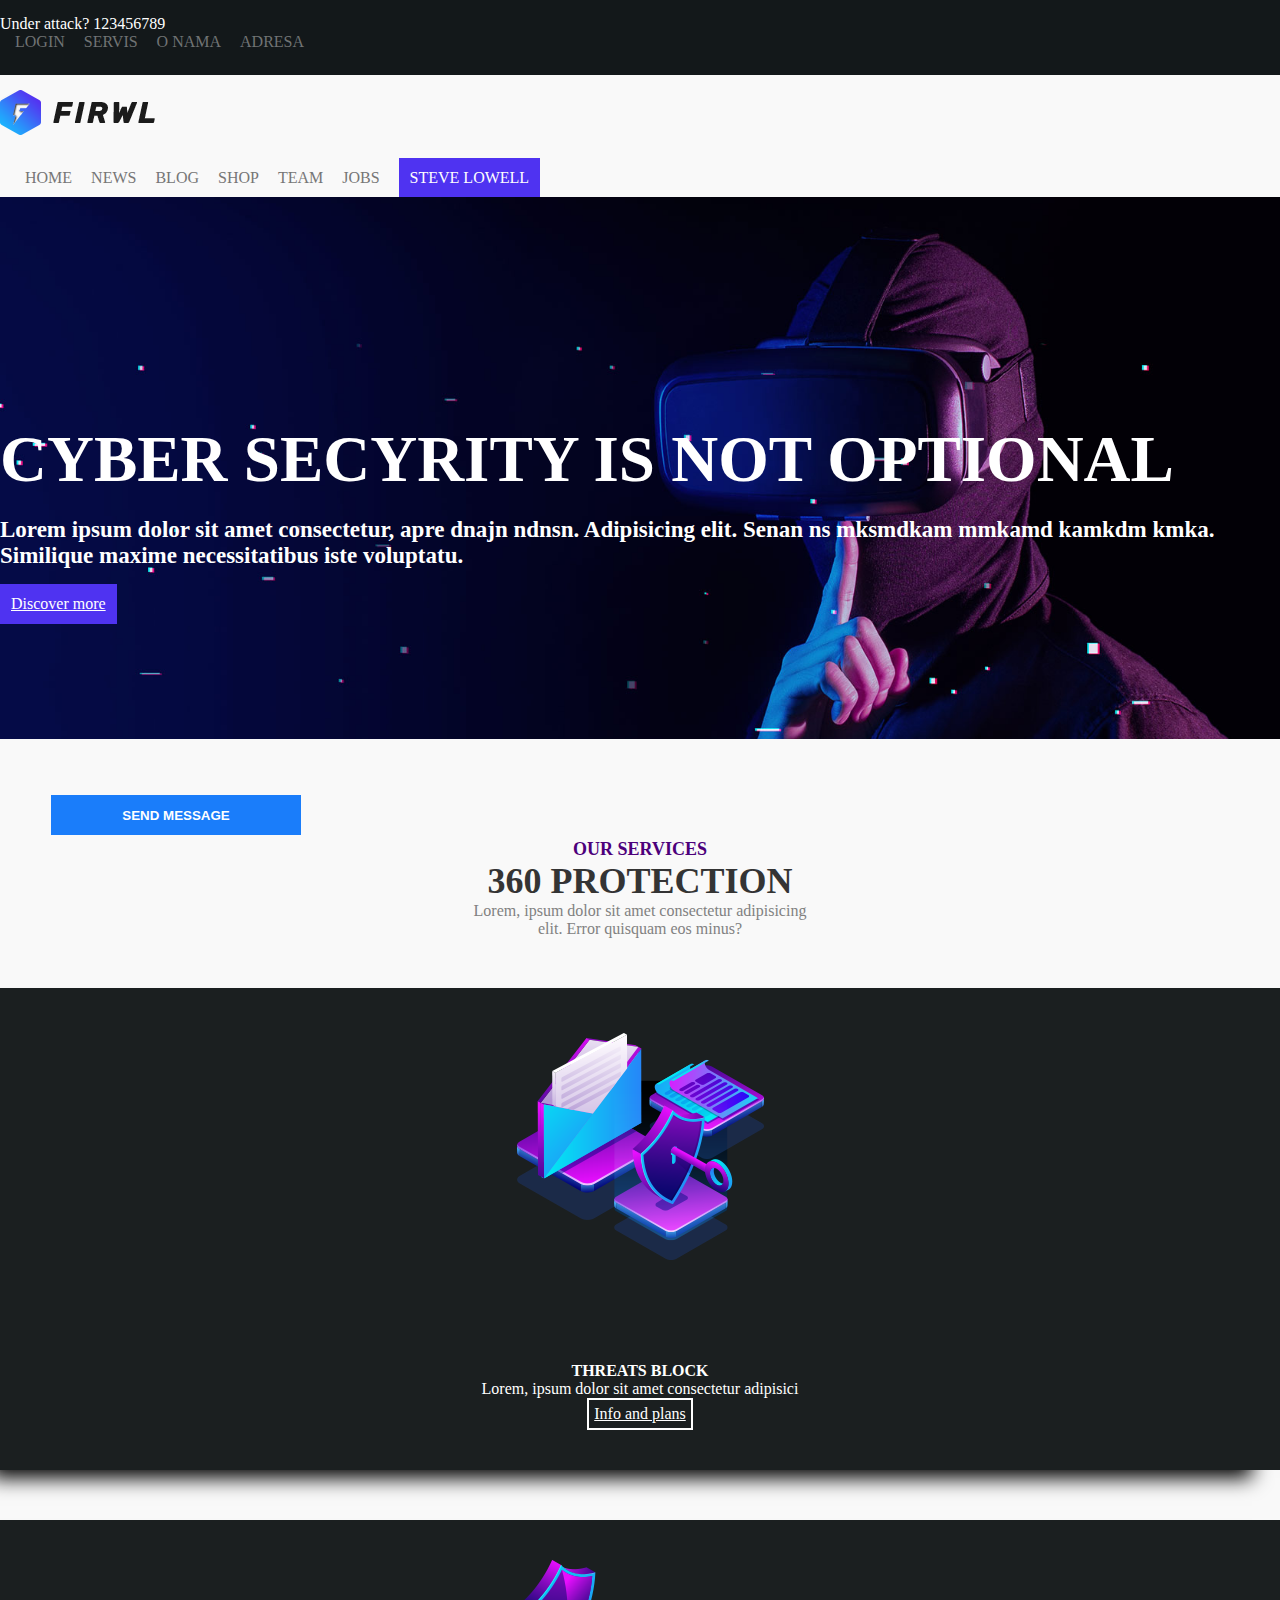
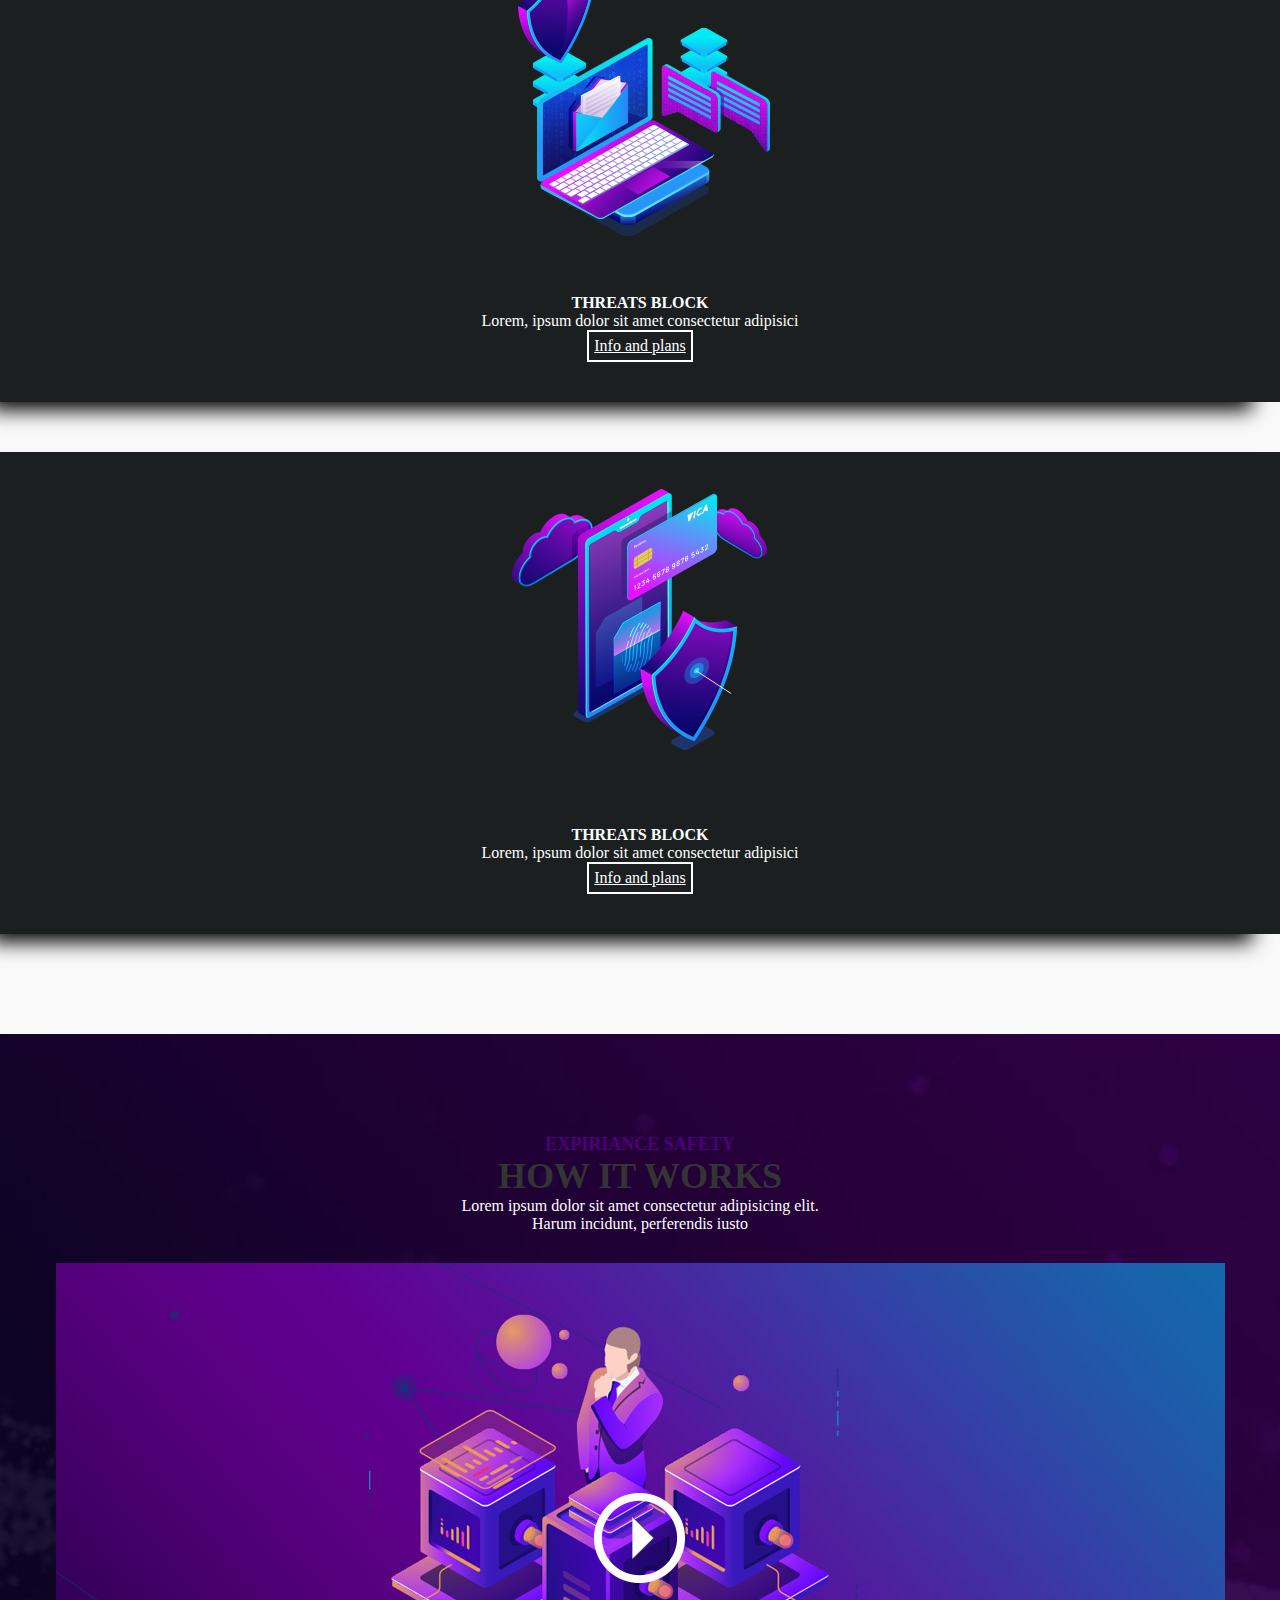
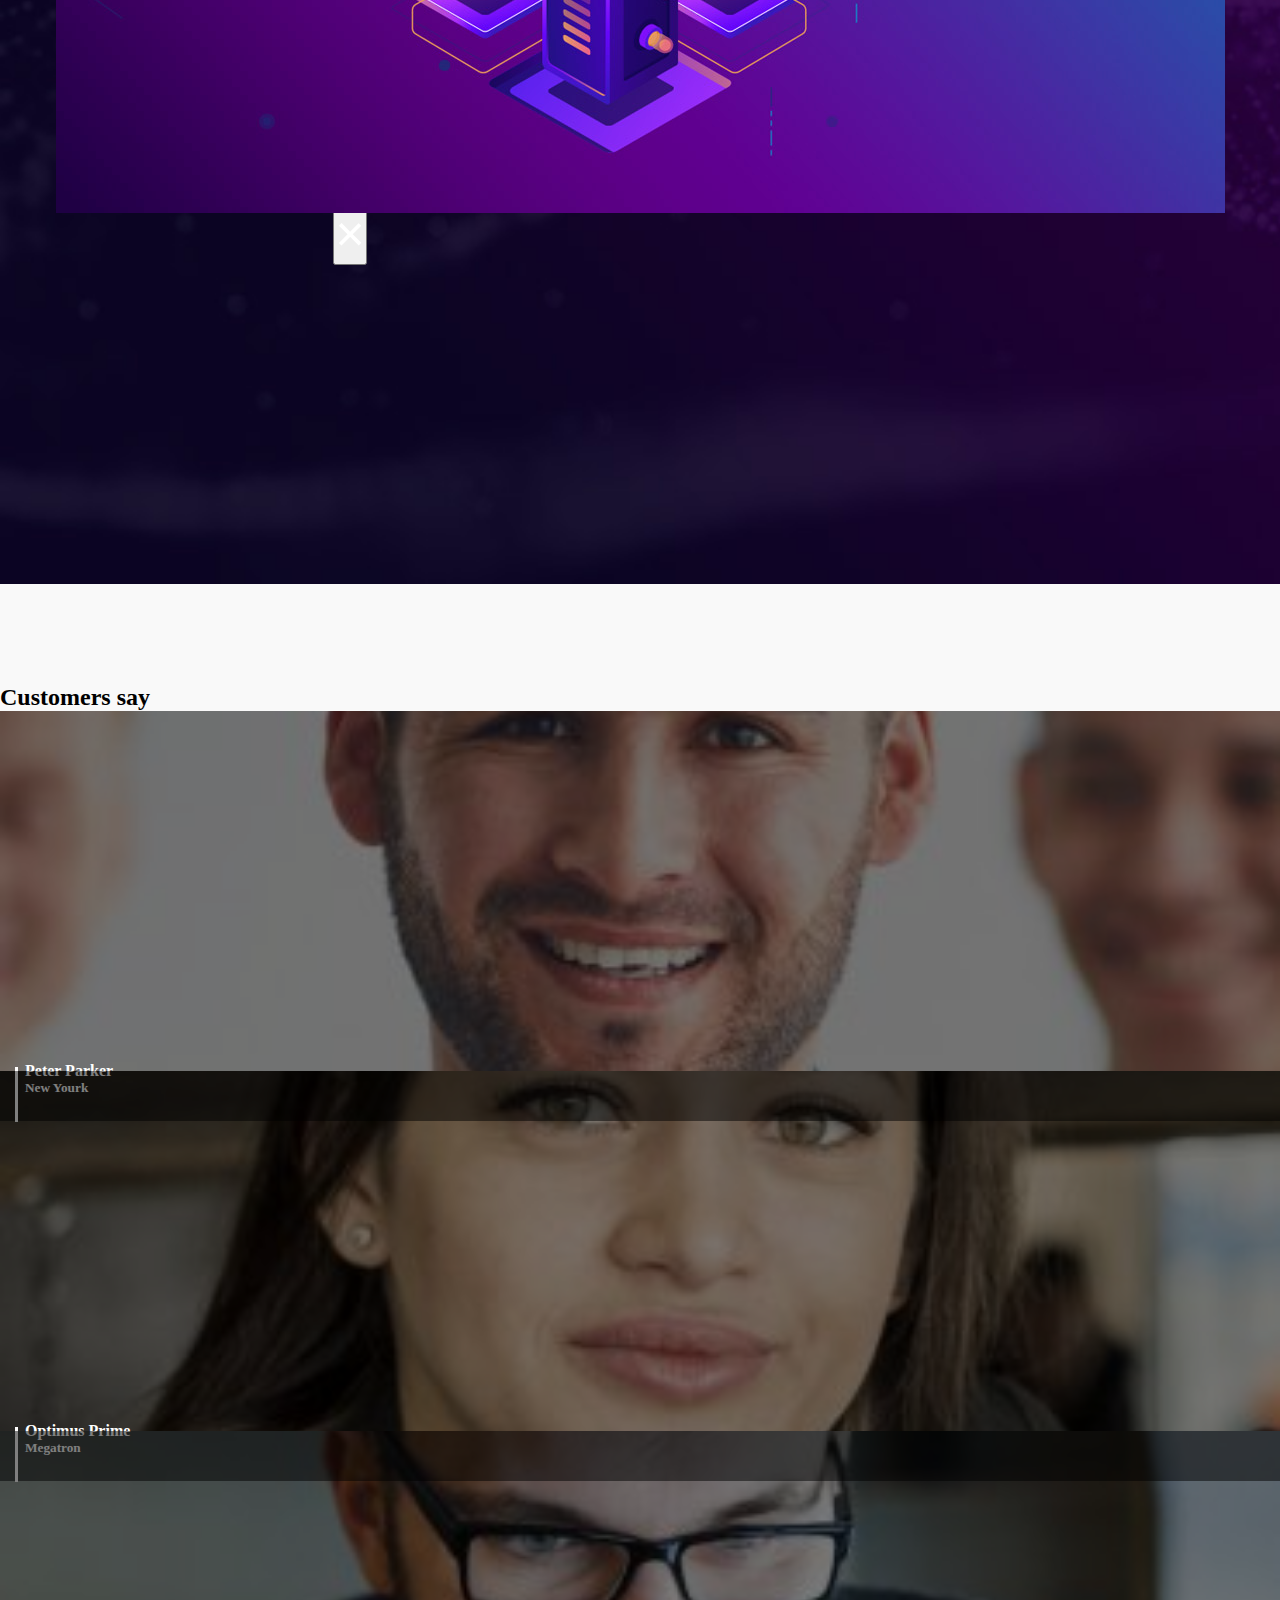
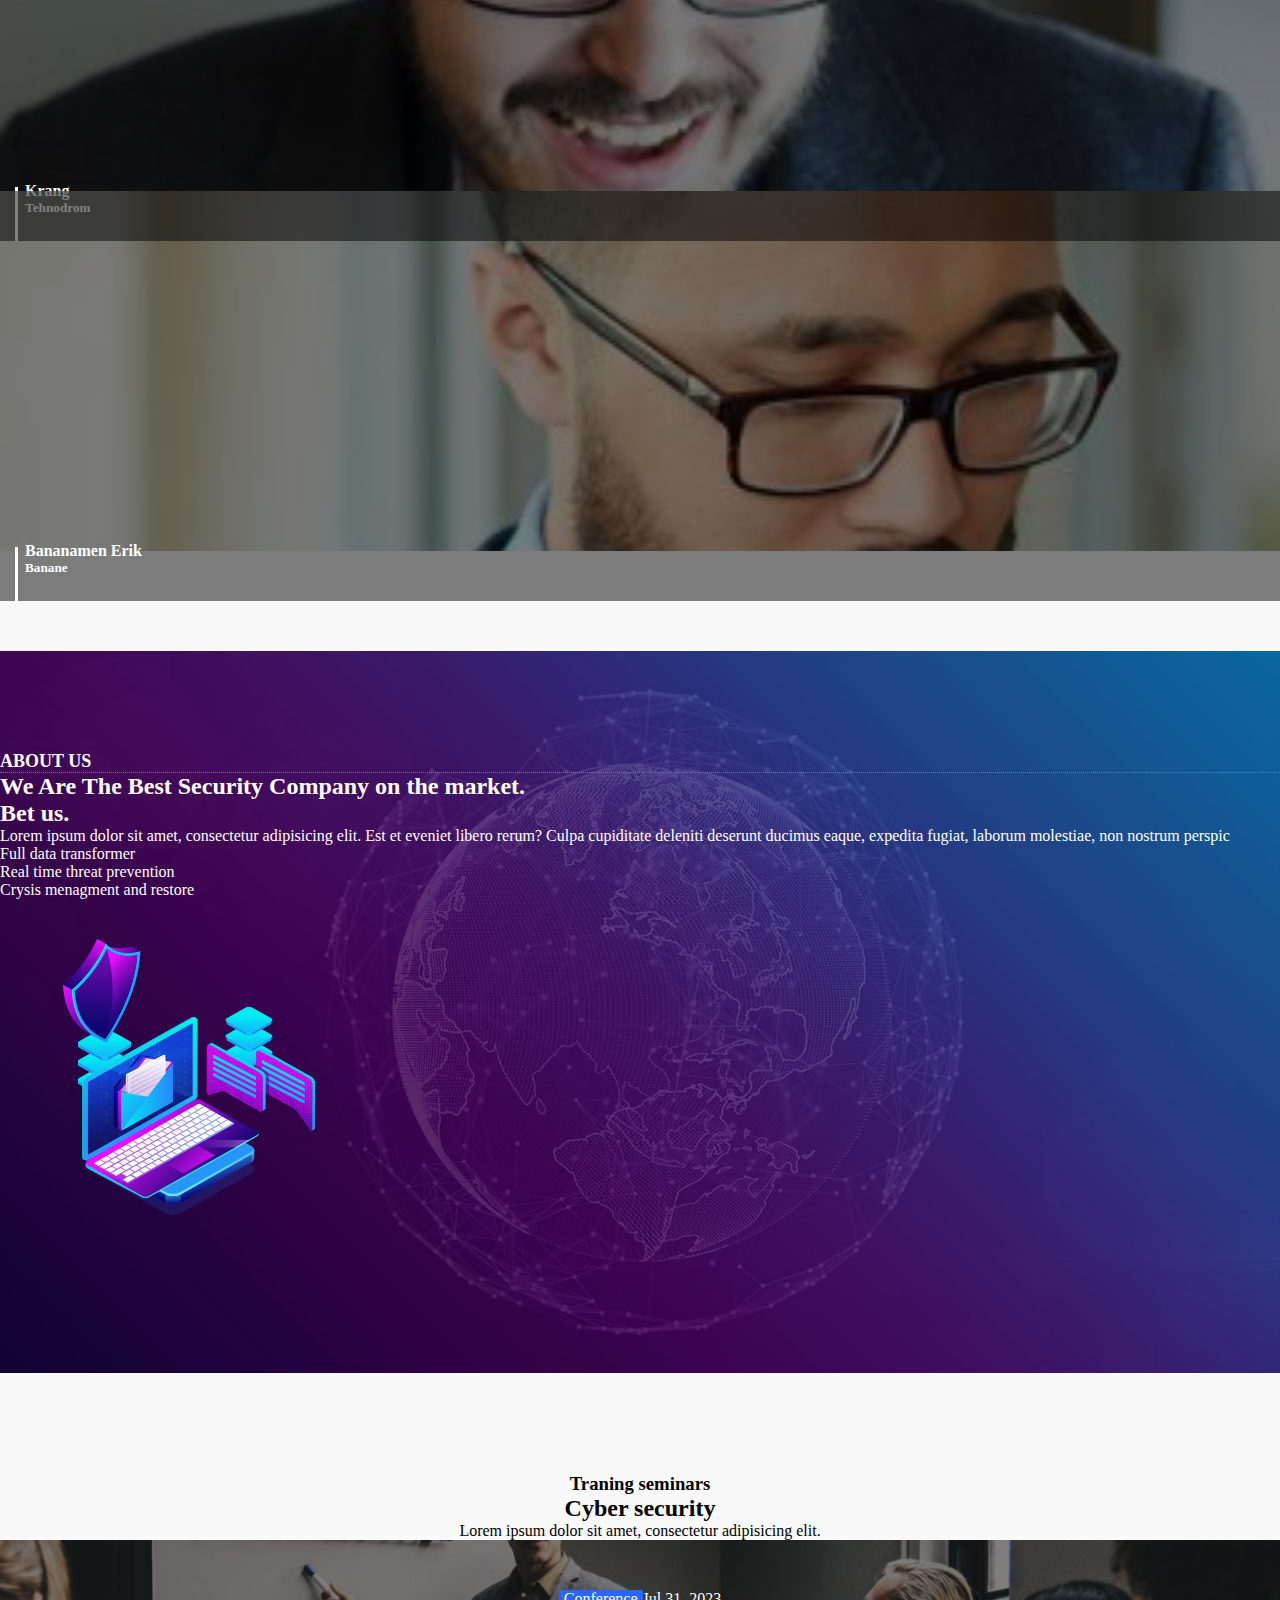
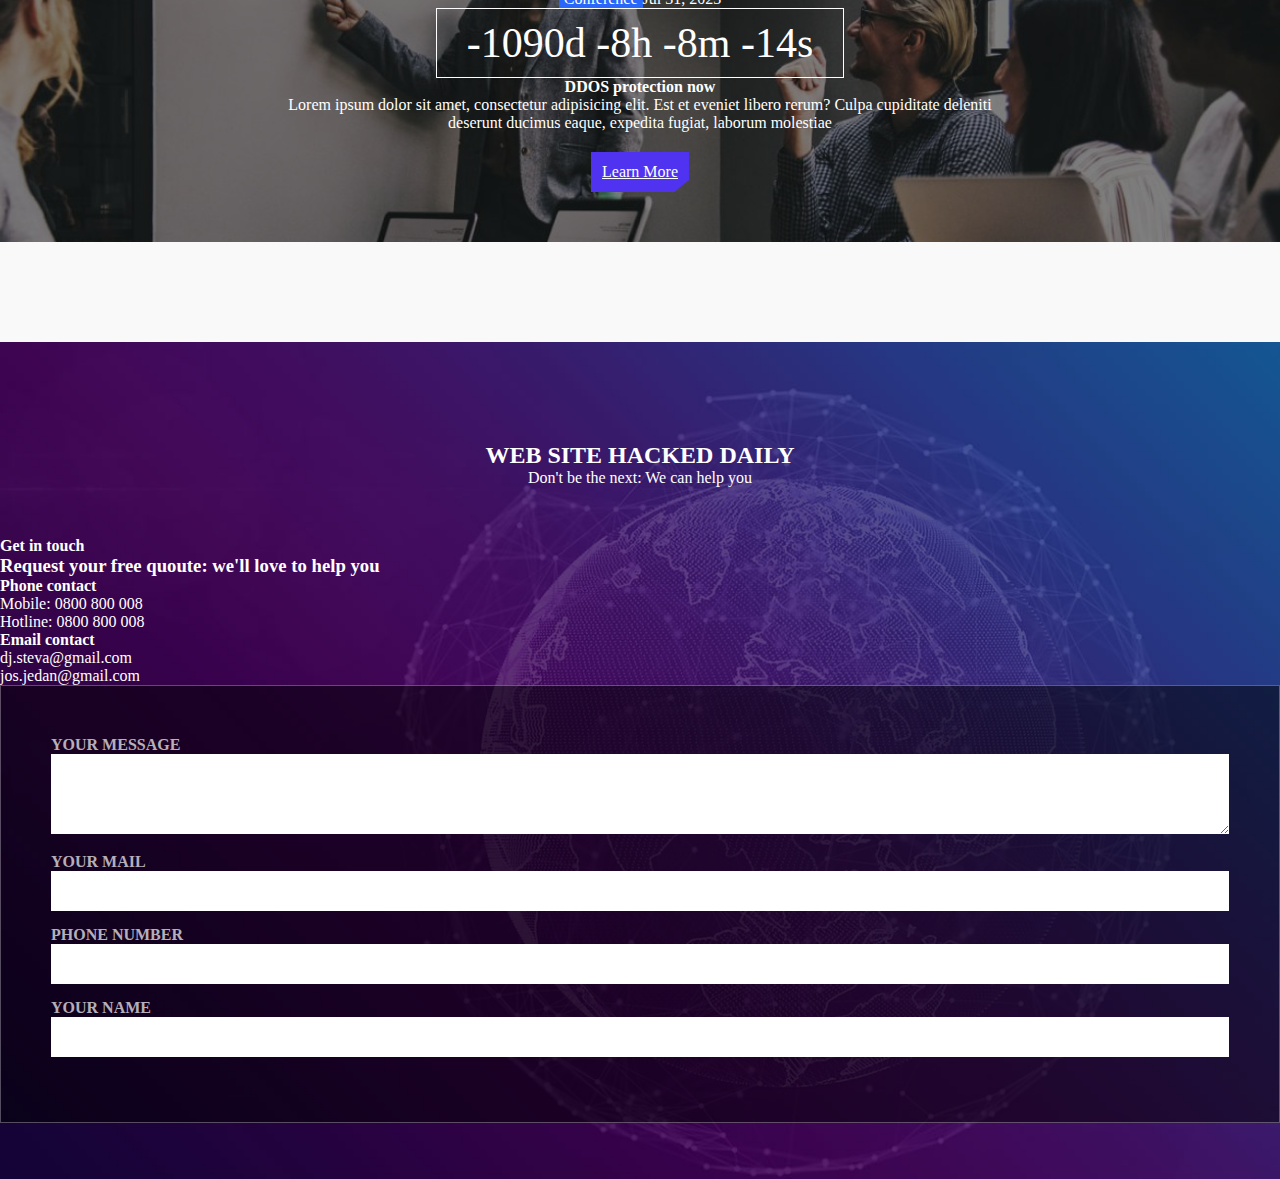
<file: main/index.html>
<!DOCTYPE html>
<html lang="en">
<head>
    <meta charset="UTF-8">
    <meta name="viewport"
          content="width=device-width, user-scalable=no, initial-scale=1.0, maximum-scale=1.0, minimum-scale=1.0">
    <meta http-equiv="X-UA-Compatible" content="ie=edge">
    <link href="https://cdn.jsdelivr.net/npm/bootstrap@5.1.3/dist/css/bootstrap.min.css" rel="stylesheet" integrity="sha384-1BmE4kWBq78iYhFldvKuhfTAU6auU8tT94WrHftjDbrCEXSU1oBoqyl2QvZ6jIW3" crossorigin="anonymous">

    <link rel="stylesheet" href="css/style.css">
    <title>Steve Lowell</title>
</head>
<body>
<header>
    <div class="pre-header">
        <div class="container">
            <div class="row">
                <div class="col-md-6">
        <p>Under attack? 123456789</p>
           </div>

           <div class="col-md-6">
             
             <ul class="secondary-menu">
                 <li><a href="#">Login</a></li>
                 <li><a href="#">Servis</a></li>
                 <li><a href="#">O nama</a></li>
                <li><a href="#">Adresa</a></li>
              </ul>
                
              </div>
            </div>
        </div>
    </div>


<div class="main-nav">
        <div class="container">
            <div class="row">
                <div class="col-md-6">
                    <img src="images/logo.png" alt="">
        
                </div>

                <div class="col-md-6">
                    <ul class="main-menu">
                        <li><a href="#">Home</a></li>
                        <li><a href="#">News</a></li>
                        <li><a href="#">Blog</a></li>
                        <li><a href="#">Shop</a></li>
                        <li><a href="#">Team</a></li>
                        <li><a href="#">Jobs</a></li>
                        <li><a class="main-cta-btn" href="#">Steve Lowell</a></li>
                    </ul>

                </div>    
            </div>
      </div>

</div>
</header>

<div class="hero-section">
    <div class="container">
        <div class="col-md-6">
        <h1>Cyber secyrity is not optional</h1>
        <p>Lorem ipsum dolor sit amet consectetur, apre dnajn ndnsn. Adipisicing elit. Senan ns mksmdkam mmkamd kamkdm kmka. Similique maxime necessitatibus iste voluptatu.</p>
        <a href="#" class="main-cta-btn">Discover more</a>
        </div>
    </div>
</div>

<div class="services-selection">
    <h3>Our Services</h3>
    <h2>360 Protection</h2>
    <p>Lorem, ipsum dolor sit amet consectetur adipisicing <br>elit. Error quisquam eos minus?</p>

    <div class="container">
        <div class="row">
             <div class="col-md-4">
                 <div class="service-item">
                   <img src="images/service1.png" alt="">
                   <h4>Threats block</h4>
                   <p>Lorem, ipsum dolor sit amet consectetur adipisici</p>
                   <a href="#">Info and plans</a>
                </div>
             </div>

               <div class="col-md-4">
                 <div class="service-item">
                   <img src="images/service2.png" alt="">
                   <h4>Threats block</h4>
                   <p>Lorem, ipsum dolor sit amet consectetur adipisici</p>
                   <a href="#">Info and plans</a>
                 </div>
               </div>

              <div class="col-md-4">
                 <div class="service-item">
                   <img src="images/service3.png" alt="">
                   <h4>Threats block</h4>
                   <p>Lorem, ipsum dolor sit amet consectetur adipisici</p>
                   <a href="#">Info and plans</a>
                </div>
            </div>
        </div>
    </div>
</div>

<div class="how-it-works-selection">
    <h3>Expiriance safety</h3>
    <h2>How it works</h2>
    <p>Lorem ipsum dolor sit amet consectetur adipisicing elit.<br> Harum incidunt, perferendis iusto </p>
    
    <a href="#" data-toggle="modal" data-target="#videoModal">
        <img src="images/video.jpg" alt="">
    </a>
   
    <!-- Modal -->
<div class="modal fade" id="videoModal" tabindex="-1" role="dialog" aria-labelledby="videoModal" aria-hidden="true">
    <div class="modal-dialog" role="document">
      <div class="modal-content">
        <div class="modal-header">
          <h5 class="modal-title" id="videoModal">Modal title</h5>
           <button type="button" class="close" data-dismiss="modal" aria-label="Close">
            <span aria-hidden="true">&times;</span>
           </button>
           </div>
           <div class="modal-body">
            <iframe width="560" height="315" src="https://www.youtube.com/embed/dTSzTTXqQUc" title="YouTube video player" frameborder="0" allow="accelermeter; autoplay; clipboard-write; encrypted-media; gyroscope; picture-in-picture" allowfullscreen></iframe>
         </div>
      </div>
    </div>
  </div>

</div>

<div class="customers-say-section">
    <div class="container">
        <h2>Customers say</h2>

         <div class="row">
                <div class="col-md-3">
                    <div class="testimonials" style="background-image: url('images/slika1.jpg')">
                        <div class="testimonial-inner">
                            <div class="testimonial-content">
                            <h4>Peter Parker</h4>
                            <h5>New Yourk</h5>
                          </div>
                        </div>
                    </div>
                </div>
                  <div class="col-md-3">
                     <div class="testimonials" style="background-image: url('images/slika2.jpg')">
                        <div class="testimonial-inner">
                            <div class="testimonial-content">
                            <h4>Optimus Prime</h4>
                            <h5>Megatron</h5>
                        </div>
                     </div>
                    </div>
                  </div>
              <div class="col-md-3">
                     <div class="testimonials" style="background-image: url('images/slika3.jpg')">
                        <div class="testimonial-inner">
                            <div class="testimonial-content">
                            <h4>Krang</h4>
                            <h5>Tehnodrom</h5>
                            </div>
                        </div>
                     </div>
                  </div>
                 <div class="col-md-3">
                     <div class="testimonials" style="background-image: url('images/slika4.jpg')">
                        <div class="testimonial-inner">
                            <div class="testimonial-content">
                            <h4>Bananamen Erik</h4>
                            <h5>Banane</h5>
                            </div>
                        </div>
                     </div>
                 </div> 
         </div>
   </div>
</div>

<div class="about-section">
    <div class="container">
        <div class="row">
            <div class="col-md-6">
                <h3>About Us</h3>
                <h2>We Are The Best Security Company on the market.<br>Bet us.</h2>
                <p>Lorem ipsum dolor sit amet, consectetur adipisicing elit. Est et eveniet libero rerum? Culpa cupiditate deleniti deserunt ducimus eaque, expedita fugiat, laborum molestiae, non nostrum perspic</p>

                <ul>
                    <li>Full data transformer</li>
                    <li>Real time threat prevention</li>
                    <li>Crysis menagment and restore</li>

                </ul>
            </div>
            <div class="col-md-6">
                <img src="images/service2.png" alt="">
            </div>
        </div>
    </div>
</div>

<div class="school-section">
    <h3>Traning seminars</h3>
    <h2>Cyber security</h2>
    <p>Lorem ipsum dolor sit amet, consectetur adipisicing elit.</p>

    <div class="container">
        <div class="school-inner">
            <div class="school-overlay">
                <p class="conference-date"><span>Conference</span>Jul 31, 2023</p>
                <div class="countdown" id="countdown"></div>
                <h4>DDOS protection now</h4>
                <p>Lorem ipsum dolor sit amet, consectetur adipisicing elit. Est et eveniet libero rerum? Culpa cupiditate deleniti<br> deserunt ducimus eaque, expedita fugiat, laborum molestiae</p>
                <a href="" class="main-cta-btn">Learn More</a>
            </div>
        </div>
    </div>
</div>

<div class="contact-section">
    <h2>WEB SITE HACKED DAILY</h2>
    <p>Don't be the next: We can help you</p>
    <div class="container contact-container">
         <div class="row">
             <div class="col-md-5">
                 <div class="contact-details">
                     <h4>Get in touch</h4>
                     <h3>Request your free quoute: we'll love to help you</h3>

                     <h4>Phone contact</h4>
                     <p>Mobile: 0800 800 008</p>
                     <p>Hotline: 0800 800 008</p>

                     <h4>Email contact</h4>
                     <p>dj.steva@gmail.com</p>
                     <p>jos.jedan@gmail.com</p>
                 </div>
             </div>

             <div class="col-md-7">
                <form action="">
                    <div class="row">
                        <div class="col-md-12">
                            <label for="message">Your Message</label>
                            <textarea id="message"></textarea>
                        </div>
                    </div>

                    <div class="row">
                        <div class="col-md-6">
                            <label for="email">Your Mail</label>
                            <input id="email" type="text">
                        </div>

                        <div class="col-md-6">
                            <label for="Phone Number">Phone Number</label>
                            <input id="Phone Number" type="text">
                        </div>
                    </div>

                    <div class="row">
                        <div class="col-md-6">
                            <label for="Your Name">Your Name</label>
                            <input id="Your Name" type="text">
                        </div>

                        <div class="col-md-6">
                            <button type="submit">Send Message</button>
                        </div>
                    </div>

                </form>
             </div>
         </div>
    </div>
</div>

<script src="https://ajax.googleapis.com/ajax/libs/jquery/3.5.1/jquery.min.js"></script>
<script src="https://cdn.jsdelivr.net/npm/bootstrap@4.5.3/dist/js/bootstrap.bundle.min.js" integrity="sha384-ka7Sk0Gln4gmtz2MlQnikT1wXgYsOg+OMhuP+IlRH9sENBO0LRn5q+8nbTov4+1p" crossorigin="anonymous"></script>
<script src="js/countdown.js"></script>

</body>
</html>
</file>
<file: main/css/style.css>
* {
    margin:  0;
    padding: 0;
}
body {
    background-color: #f9f9f9;
}

.pre-header {
    background-color:#13181a;
    height: 60px;
    color: #fff;
    padding-top: 15px;

}

.pre-header .secondary-menu{
        list-style: none;
}

.pre-header .secondary-menu li{
    display: inline-block;
    margin-left: 15px;
    
}

.pre-header .secondary-menu li a {
    color: #707374;
    text-transform: uppercase;
    text-decoration: none;
}

.main-nav .main-menu{
    list-style: none;
    margin-top: 20px;
    text-decoration: none;
    padding: 10px;
}

.main-nav .main-menu li {
    display: inline-block;
    margin-left: 15px;

}

.main-nav .main-menu li a {
    color: #767676;
    text-transform: uppercase;
    text-decoration: none;
    
}

.main-cta-btn {
    background-color: #4f33f1;
    border: 1px solid #4f33f1;
    padding: 10px;
    color: #fff !important;
    transition: 0.3s;
    

}

.main-cta-btn:hover{
    color: #4f33f1 !important;
    background-color: transparent ;
    text-decoration: none;
}

.main-nav img {
margin-top: 15px;
}
.hero-section{
    background-image: url('../images/hero.jpg');
    padding-top: 225px;
    padding-bottom: 115px;
    background-size: cover;
}
.hero-section h1 {
    color: #fff;
    text-transform: uppercase;
    font-size: 65px;
    margin-bottom: 20px;
}
.hero-section p{
    color: #fff;
    font-size: 23px;
    font-weight:  bold;
    margin-bottom: 15px;
}
.hero-section a{
    background-color: #4f33f1;
    border: 1px solid #4f33f1;
    padding: 10px;
    color: #fff;
    transition: 0.3s;
    display: inline-block;
}
.services-selection{
    padding-top: 100px;
    padding-bottom: 100px;

}

.services-selection h3{
    text-align: center;
    color: #4c007b;
    text-transform: uppercase;
    font-size: 18px;
}
.services-selection h2{
    text-align: center;
    text-transform: uppercase;
    font-size: 36px;
    color: #343434;
    font-weight: bold;
}

.services-selection p{
    text-align: center;
    color: #818181;
}
.services-selection .service-item{
    background-color: #1b1f20;
    -webkit-box-shadow: -19px 17px 19px -9px rgba(0,0,0,1);
    -moz-box-shadow: -19px 17px 19px -9px rgba(0,0,0,1);
    box-shadow: -19px 17px 19px -9px rgba(0,0,0,1);
    text-align: center;
    color: #fff;
    padding-bottom: 40px;
    transition: 0.3s;
    margin-top: 50px;
}
.services-selection .service-item:hover{
    background-color: #4c007b;
    cursor: pointer;
    margin-top: 15px;
    -webkit-box-shadow: -19px 19px 22px -9px rgba(0,0,0,1);
    -moz-box-shadow: -19px 19px 19px -9px rgba(0,0,0,1);
    box-shadow: -19px 22px 21px -9px rgba(0,0,0,1);
}

.services-selection .service-item h4{
    color:  #fff;
    text-align: center;
    text-transform: uppercase;
}
.services-selection .service-item p{
    color: #fff;
    text-align: center;
    
}
.services-selection .service-item a{
    color: #fff;
    text-align: center;
    display: inline-block;
    border: 2px solid #fff;
    padding: 5px;

}
.how-it-works-selection {
    text-align: center;
    background-image: url("../images/works.jpg");
    background-size: cover;
    padding-top: 100px;
    color: #fff;
}
.how-it-works-selection h3{
    text-align: center;
    color: #4c007b;
    text-transform: uppercase;
    font-size: 18px;
}
.how-it-works-selection h2{
    text-align: center;
    text-transform: uppercase;
    font-size: 36px;
    color: #343434;
    font-weight: bold;
}

.how-it-works-selection p{
    text-align: center;
    color: #fff;
}
.how-it-works-selection a {
    display: block;
    position: relative;
    bottom: -30px;
}
.how-it-works-selection .modal .modal-dialog {
    max-width: 700px;
}
.how-it-works-selection .modal .modal-dialog .modal-content {
    background-color: transparent;
    border: 0;
}
.how-it-works-selection .modal .modal-dialog .modal-content .modal-header {
    border-bottom: 0;
}
.how-it-works-selection .modal .modal-dialog .modal-content .modal-header button {
    color: #fff;
    font-size: 50px;
}
.customers-say-section {
    padding-top: 100px;
    padding-bottom: 100px;
}
.customers-say-section .testimonials {
    background-size: cover;
    background-position: center;
    height: 360px;
    color: #fff;
}
.customers-say-section .testimonials .testimonial-inner {
    background-color: rgba(0,0,0,0.5);
    height: 100%;
    padding: 25px;
    position: relative;
}
.customers-say-section .testimonials .testimonial-inner .testimonial-content {
    position: absolute;
    bottom: 25px;
}
.customers-say-section .testimonials .testimonial-inner .testimonial-content:before {
    content:"";
    width:3px;
    height:55px;
    background-color: #fff;
    position:absolute;
    left:-10px;
    top:5px;
}
.about-section {
    background-image:   url("../images/about.jpg");
    background-size: cover;
    color: #fff;
    padding-top: 100px;
    padding-bottom: 100px;
}
.about-section h3 {
    font-size: 18px;
    text-transform: uppercase;
    border-bottom: 1px  dotted #7c7586;
}

.school-section {
    padding-top: 100px;
    padding-bottom: 100px;
    text-align: center;
}

.school-section .school-inner {
    background-image: url('../images/school.jpg');
    background-size: cover;
}

.school-section .school-inner .school-overlay {
    background-color: rgba(0, 0, 0, 0.5);
    height: 100%;
    padding: 50px;
    color: #fff;
}

.school-section .school-inner .school-overlay .conference-date span {
    background-color: #2a66f7;
    padding-left: 5px;
    padding-right: 5px;
    padding-bottom: 2px;
}
.school-section .school-inner .school-overlay .countdown {
    display: inline-block;
    padding: 10px 30px;
    font-size: 42px;
    border: 1px solid #fff;
}

.school-section .school-inner .school-overlay .main-cta-btn {
    margin-top: 20px;
    display: inline-block;
    clip-path: polygon(0 0, 100% 0, 100% 70%, 85% 100%, 0 100%);
}

.contact-section {
     padding-top: 100px;
     padding-bottom: 100px;
     background-image:   url("../images/about.jpg");
     background-size: cover;
     color: #fff;
}
.contact-section .contact-container {
    margin-top: 50px;
}

.contact-section h2, .contact-section p {
    text-align: center;
}

.contact-section .contact-details {
    text-align: left;
}
.contact-section .contact-details p {
    text-align: left;
}
.contact-section form {
    background-color: rgba(0, 0, 0, 0.5);
    border: 1px solid rgba(255, 255, 255, 0.3);
    padding: 50px;
}
.contact-section form textarea, .contact-section form input, .contact-section form button  {
    width: 100%;
    border: 0;
    outline: none;
    margin-bottom: 15px;
    height: 40px;
}
.contact-section form textarea {
    height: 80px;
}
.contact-section form button {
    background-color: #1a7dfa;
    color: #fff;
    text-transform: uppercase;
    font-weight: bold;
    position: absolute;
    bottom: 50px;
    width: 250px;
}
.contact-section form label {
    text-transform: uppercase;
    font-weight: bold;
    color: rgba(255, 255 ,255, 0.7);
}
</file>
